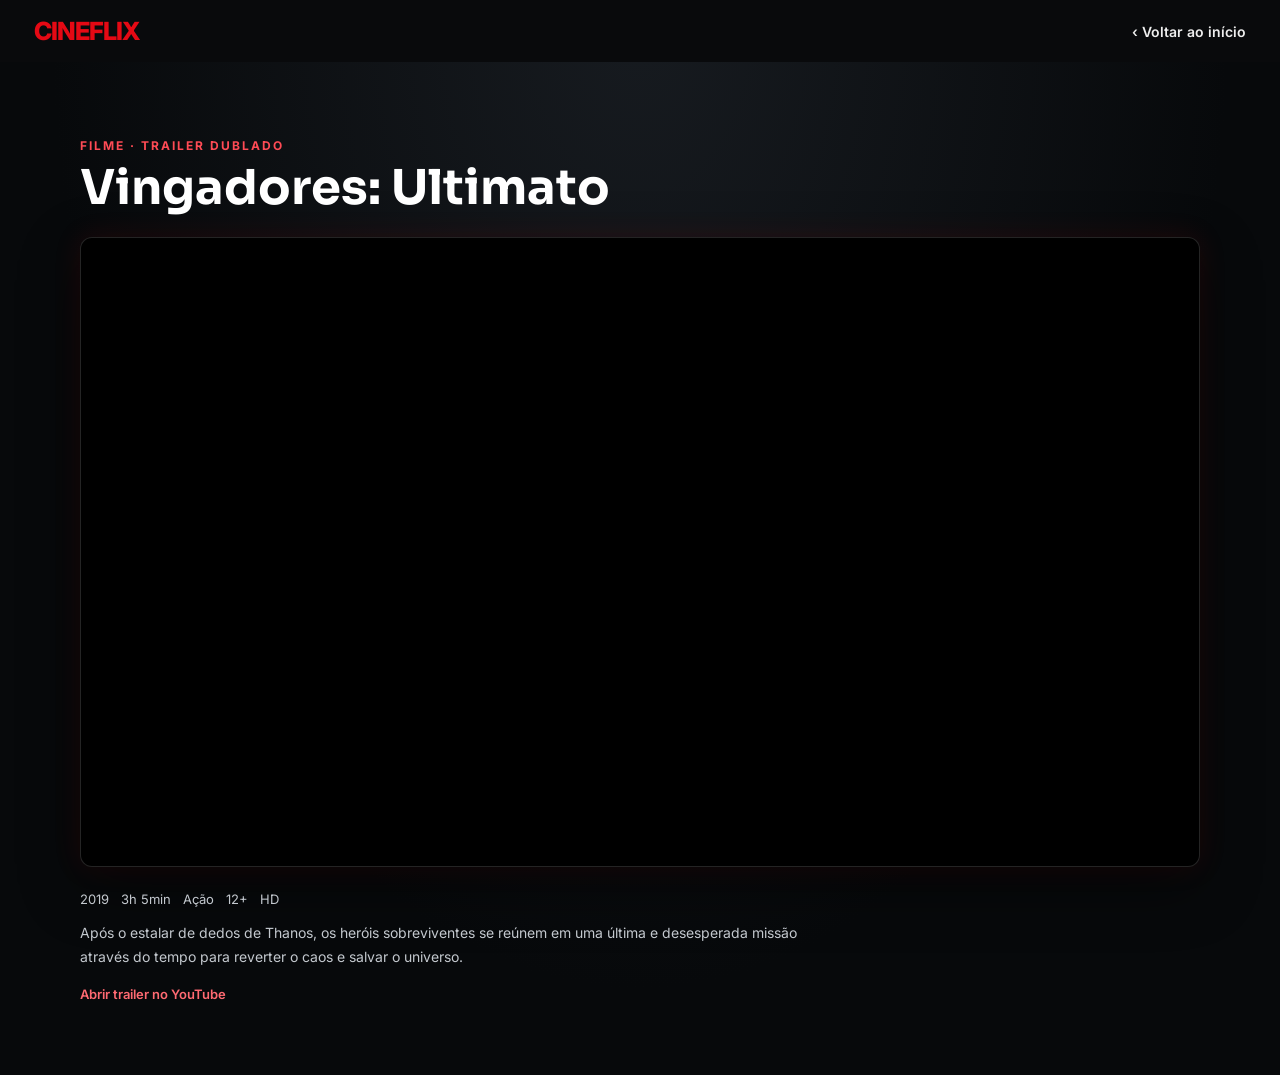
<file: assistir.html>
<!DOCTYPE html>
<html lang="pt-BR">
<head>
  <meta charset="UTF-8">
  <meta name="viewport" content="width=device-width, initial-scale=1.0">
  <meta name="theme-color" content="#07090b">
  <title>Assistir Vingadores: Ultimato · Cineflix</title>
  <link rel="stylesheet" href="style.css">
  <link rel="preconnect" href="https://fonts.googleapis.com">
  <link rel="preconnect" href="https://fonts.gstatic.com" crossorigin>
  <link href="https://fonts.googleapis.com/css2?family=Inter:wght@400;500;600;700;800&family=Sora:wght@600;700&display=swap" rel="stylesheet">
</head>
<body class="watch-page">
  <header class="topbar">
    <a class="logo" href="index.html" aria-label="Cineflix, início">CINEFLIX</a>
    <a class="watch-back" href="index.html">‹ Voltar ao início</a>
  </header>

  <main class="watch-content">
    <div class="watch-heading">
      <span>Filme · Trailer dublado</span>
      <h1>Vingadores: Ultimato</h1>
    </div>

    <div class="watch-player">
      <iframe
        src="https://www.youtube-nocookie.com/embed/LMOqLeoP2yw?rel=0&amp;vq=highres&amp;playsinline=1"
        title="Trailer dublado de Vingadores: Ultimato"
        allow="encrypted-media; picture-in-picture"
        referrerpolicy="strict-origin-when-cross-origin"
        allowfullscreen
      ></iframe>
    </div>

    <section class="watch-details" aria-label="Informações do filme">
      <div class="watch-meta">
        <span>2019</span>
        <span>3h 5min</span>
        <span>Ação</span>
        <span>12+</span>
        <span>HD</span>
      </div>
      <p>
        Após o estalar de dedos de Thanos, os heróis sobreviventes se reúnem em uma última e desesperada missão através do tempo para reverter o caos e salvar o universo.
      </p>
      <a class="watch-youtube" href="https://www.youtube.com/watch?v=LMOqLeoP2yw" target="_blank" rel="noopener noreferrer">
        Abrir trailer no YouTube
      </a>
    </section>
  </main>
</body>
</html>
</file>
<file: style.css>
* {
    box-sizing: border-box;
    margin: 0;
    padding: 0;
}

body {
    font-family: Inter, Arial, sans-serif;
    background: #07090b;
    color: #fff;
    overflow-x: hidden;
}

.topbar {
    height: 62px;
    background: #090a0c;
    display: flex;
    align-items: center;
    padding: 0 34px;
    gap: 48px;
    position: relative;
    z-index: 10;
}

.logo {
    font-size: 25px;
    font-weight: 800;
    color: #e50914;
    letter-spacing: -1px;
}

.topbar nav {
    display: flex;
    gap: 30px;
    height: 100%;
    align-items: center;
}

.topbar nav a {
    color: #eee;
    text-decoration: none;
    font-size: 14px;
    transition: color 180ms ease, text-shadow 180ms ease;
}

.topbar nav a:hover,
.topbar nav a:focus-visible {
    color: #fff;
    text-shadow: 0 0 12px rgba(229, 9, 20, 0.8);
}

.topbar nav a.active {
    font-weight: 700;
}

.top-actions {
    margin-left: auto;
    display: flex;
    align-items: center;
    gap: 18px;
}

.search {
    width: 250px;
    height: 38px;
    border-radius: 8px;
    background: #202226;
    display: flex;
    align-items: center;
    padding: 0 12px;
    gap: 8px;
    color: #aaa;
    border: 1px solid transparent;
    transition: border-color 180ms ease, box-shadow 180ms ease, background 180ms ease;
}

.search:focus-within {
    border-color: rgba(229, 9, 20, 0.7);
    background: #24262b;
    box-shadow: 0 0 16px rgba(229, 9, 20, 0.28);
}

.search-button {
    display: flex;
    align-items: center;
    justify-content: center;
    flex: 0 0 auto;
    padding: 0;
    border: 0;
    background: transparent;
    cursor: pointer;
}

.search-button img {
    width: 18px;
    height: 18px;
    object-fit: contain;
    filter: brightness(0) invert(1);
    transition: filter 180ms ease, transform 180ms ease;
}

.search-button:hover img,
.search-button:focus-visible img {
    filter: brightness(0) saturate(100%) invert(16%) sepia(96%) saturate(5574%) hue-rotate(347deg) brightness(92%) contrast(112%);
    transform: scale(1.08);
}

.search input {
    border: 0;
    outline: 0;
    background: transparent;
    color: #fff;
    width: 100%;
    font-size: 12px;
}

.search input::placeholder {
    color: #999;
}

.icon-btn {
    width: 30px;
    height: 30px;
    padding: 0;
    border: 0;
    background: transparent;
    display: flex;
    align-items: center;
    justify-content: center;
    cursor: pointer;
    border-radius: 50%;
    transition: background 180ms ease, box-shadow 180ms ease;
}

.icon-btn:hover,
.icon-btn:focus-visible {
    background: transparent;
    box-shadow: none;
}

.icon-btn img {
    width: 21px;
    height: 21px;
    object-fit: contain;
    filter: brightness(0) invert(1);
    transition: filter 180ms ease, opacity 180ms ease;
}

.icon-btn:hover img,
.icon-btn:focus-visible img {
    filter: brightness(0) saturate(100%) invert(16%) sepia(96%) saturate(5574%) hue-rotate(347deg) brightness(92%) contrast(112%);
    opacity: 0.9;
}

.avatar {
    width: 32px;
    height: 32px;
    border-radius: 50%;
    overflow: hidden;
    background: #eee;
    border: 1px solid transparent;
    padding: 0;
    cursor: pointer;
    transition: border-color 180ms ease, box-shadow 180ms ease, transform 180ms ease;
}

.avatar:hover,
.avatar:focus-visible,
.avatar[aria-expanded="true"] {
    border-color: #ff4b55;
    box-shadow: 0 0 14px rgba(229, 9, 20, 0.65);
    transform: translateY(-1px);
}

.avatar img {
    width: 100%;
    height: 100%;
    object-fit: cover;
}

.profile-menu {
    position: absolute;
    top: 54px;
    right: 34px;
    display: grid;
    gap: 5px;
    min-width: 210px;
    padding: 15px 17px;
    border: 1px solid rgba(255, 255, 255, 0.12);
    border-radius: 10px;
    background: rgba(19, 21, 25, 0.97);
    box-shadow: 0 10px 32px rgba(0, 0, 0, 0.45), 0 0 18px rgba(229, 9, 20, 0.16);
}

.profile-menu[hidden] {
    display: none;
}

.profile-menu strong {
    font-size: 13px;
}

.profile-menu span {
    color: #aeb3bb;
    font-size: 11px;
}

/* =========================
   HERO
========================= */

.hero {
    height: clamp(480px, 58vw, 650px);
    position: relative;
    overflow: hidden;
    background: #07090b;
}


/* =========================
   IMAGEM
========================= */

.hero-image {
    position: absolute;
    inset: 0;
    width: 100%;
    height: 100%;
    object-fit: cover;
    object-position: center 38%;
    z-index: 0;
}

/* =========================
   GRADIENTE
========================= */

.hero:after {
    content: "";
    position: absolute;
    inset: 0;

    background: linear-gradient(90deg, #07090b 0%, rgba(7, 9, 11, 0.94) 24%, rgba(7, 9, 11, 0.62) 44%, rgba(7, 9, 11, 0.08) 78%), linear-gradient(0deg, #07090b 0%, rgba(7, 9, 11, 0.55) 18%, transparent 58%);

    pointer-events: none;
    z-index: 1;
}


/* =========================
   CONTEÚDO
========================= */

.hero-content {
    position: relative;
    z-index: 2;
    min-height: 100%;
    display: flex;
    flex-direction: column;
    justify-content: center;
    padding: 72px 35px 52px;
    max-width: 660px;
}

.type {
    font-size: 12px;
    letter-spacing: 2px;
    color: #ddd;
}

.hero h1 {
    font-size: clamp(38px, 4.2vw, 58px);
    line-height: 1.05;
    margin: 10px 0 12px;
}

.meta {
    display: flex;
    flex-wrap: wrap;
    gap: 15px;
    align-items: center;
    color: #ddd;
    font-size: 14px;
}

.meta b {
    border: 1px solid #aaa;
    padding: 2px 5px;
    font-size: 11px;
}

.hero p {
    color: #ddd;
    font-size: 14px;
    line-height: 1.6;
    max-width: 520px;
    margin: 15px 0 20px;
}

.hero-buttons {
    display: flex;
    gap: 10px;
}

.hero-buttons button {
    border: 0;
    border-radius: 5px;
    padding: 12px 22px;
    font-weight: 700;
    font-size: 14px;
    cursor: pointer;
    transition: transform 180ms ease, box-shadow 180ms ease, background 180ms ease;
}

.hero-buttons button:hover,
.hero-buttons button:focus-visible {
    transform: translateY(-2px);
}

.watch {
    background: #e50914;
    color: #fff;
}

.watch:hover,
.watch:focus-visible {
    background: #ff1722;
    box-shadow: 0 0 22px rgba(229, 9, 20, 0.65);
}

.list {
    background: #273039;
    color: #fff;
}

.list:hover,
.list:focus-visible {
    background: #35414d;
    box-shadow: 0 0 18px rgba(118, 161, 196, 0.38);
}

.hero-arrows {
    position: absolute;
    z-index: 3;
    right: 45px;
    bottom: 50px;
    display: flex;
    gap: 10px;
}

.hero-arrows button {
    width: 44px;
    height: 44px;
    border: 1px solid rgba(255, 255, 255, 0.34);
    border-radius: 50%;
    background: rgba(15, 18, 20, 0.7);
    color: #fff;
    font-size: 28px;
    cursor: pointer;
    transition: border-color 180ms ease, background 180ms ease, box-shadow 180ms ease;
}

.carousel-controls button {
    width: 44px;
    height: 44px;
    border: 1px solid rgba(255, 255, 255, 0.34);
    border-radius: 50%;
    background: rgba(15, 18, 20, 0.7);
}

.hero-arrows button:hover,
.hero-arrows button:focus-visible,
.carousel-controls button:hover,
.carousel-controls button:focus-visible {
    border-color: #e50914;
    background: rgba(229, 9, 20, 0.16);
    box-shadow: 0 0 20px rgba(229, 9, 20, 0.72), inset 0 0 10px rgba(229, 9, 20, 0.18);
}

.content {
    padding: 8px clamp(18px, 4vw, 56px) 50px;
}

.row {
    margin-top: 20px;
}

.row-title {
    display: flex;
    justify-content: space-between;
    align-items: center;
    margin-bottom: 12px;
}

.row-title h2 {
    font-size: 20px;
}

.row-title a {
    color: #ddd;
    text-decoration: none;
    font-size: 12px;
    transition: color 180ms ease, text-shadow 180ms ease;
}

.row-title a:hover,
.row-title a:focus-visible {
    color: #fff;
    text-shadow: 0 0 12px rgba(229, 9, 20, 0.75);
}

.carousel-viewport {
    position: relative;
    overflow: hidden;
}

.hero-buttons .watch[hidden] {
    display: none;
}

.cards {
    display: flex;
    gap: 12px;
    transition: transform 360ms cubic-bezier(0.22, 0.68, 0, 1);
    will-change: transform;
}

.empty-state {
    flex: 1 0 100%;
    padding: 18px 0;
    color: #aeb3bb;
    font-size: 13px;
}

.card {
    flex: 0 0 calc((100% - 48px) / 5);
    min-width: 0;
}

.poster {
    display: block;
    width: 100%;
    aspect-ratio: 2 / 3;
    height: auto;
    border-radius: 4px;
    object-fit: cover;
    background: #202226;
    border: 1px solid transparent;
    transition: filter 200ms ease, border-color 200ms ease, box-shadow 200ms ease;
}

.poster:hover,
.poster:focus-visible {
    filter: brightness(1.12);
    border-color: rgba(255, 75, 85, 0.8);
    box-shadow: 0 0 18px rgba(229, 9, 20, 0.38);
}

.card-title {
    font-size: 12px;
    font-weight: 600;
    margin-top: 7px;
    white-space: nowrap;
    overflow: hidden;
    text-overflow: ellipsis;
}

.card-meta {
    font-size: 10px;
    color: #8d969f;
    margin-top: 5px;
}

.carousel-controls {
    position: absolute;
    z-index: 3;
    inset: 0;
    bottom: 42px;
    pointer-events: none;
}

.carousel-controls button {
    position: absolute;
    top: 50%;
    display: grid;
    place-items: center;
    width: 44px;
    height: 44px;
    padding: 0;
    cursor: pointer;
    opacity: 0;
    pointer-events: auto;
    transform: translateY(-50%);
    transition: opacity 180ms ease, border-color 180ms ease, background 180ms ease, box-shadow 180ms ease;
}

.carousel-controls button:first-child {
    left: 0;
}

.carousel-controls button:last-child {
    right: 0;
}

.carousel-controls img {
    width: 20px;
    height: 20px;
    object-fit: contain;
    filter: brightness(0) invert(1);
    display: block;
    pointer-events: none;
}

.carousel-viewport:hover .carousel-controls button,
.carousel-viewport:focus-within .carousel-controls button,
.carousel-controls button:focus-visible {
    opacity: 1;
}

.carousel-controls button:hover,
.carousel-controls button:focus-visible {
    border-color: #e50914;
    background: rgba(229, 9, 20, 0.16);
    box-shadow: 0 0 20px rgba(229, 9, 20, 0.72), inset 0 0 10px rgba(229, 9, 20, 0.18);
}

.carousel-controls button:active {
    background: rgba(229, 9, 20, 0.32);
}

@media (max-width: 900px) {
    .topbar {
        padding: 0 18px;
        gap: 20px;
    }

    .topbar nav {
        gap: 15px;
    }

    .search {
        width: 170px;
    }

    .card {
        flex-basis: calc((100% - 36px) / 4);
    }
}

@media (max-width: 700px) {
    .topbar {
        height: 60px;
        padding: 0 16px;
        gap: 12px;
    }

    .topbar nav {
        display: none;
    }

    .search {
        width: clamp(110px, 34vw, 175px);
        height: 36px;
        padding: 0 9px;
    }

    .top-actions {
        gap: 10px;
    }

    .icon-btn {
        display: none;
    }

    .profile-menu {
        right: 16px;
    }

    .hero {
        height: 540px;
        max-height: calc(100svh - 60px);
        min-height: 480px;
    }

    .hero-image {
        object-position: 60% center;
    }

    .hero:after {
        background: linear-gradient(0deg, #07090b 0%, rgba(7, 9, 11, 0.94) 18%, rgba(7, 9, 11, 0.58) 52%, rgba(7, 9, 11, 0.12) 100%);
    }

    .hero-content {
        justify-content: flex-end;
        padding: 190px 20px 42px;
    }

    .hero h1 {
        font-size: clamp(34px, 9vw, 48px);
    }

    .hero p {
        font-size: 13px;
        margin: 12px 0 16px;
    }

    .hero-arrows {
        right: 18px;
        bottom: 20px;
    }

    .hero-arrows button,
    .carousel-controls button {
        width: 40px;
        height: 40px;
        font-size: 25px;
    }

    .content {
        padding: 8px 16px 36px;
    }

    .cards {
        gap: 12px;
    }

    .card {
        flex-basis: calc((100% - 12px) / 2);
    }

    .row-title h2 {
        font-size: 18px;
    }
}

.watch-page {
    min-height: 100vh;
    background: radial-gradient(ellipse at 50% 0, #171b20 0, #07090b 65%);
}

.watch-page .topbar {
    justify-content: space-between;
}

.watch-page .logo {
    text-decoration: none;
}

.watch-back {
    color: #eee;
    font-size: 14px;
    font-weight: 600;
    text-decoration: none;
    transition: color 180ms ease, text-shadow 180ms ease;
}

.watch-back:hover,
.watch-back:focus-visible {
    color: #fff;
    text-shadow: 0 0 12px rgba(229, 9, 20, 0.8);
}

.watch-content {
    width: min(100% - 40px, 1120px);
    margin: 0 auto;
    padding: clamp(32px, 6vw, 72px) 0;
}

.watch-heading {
    margin-bottom: 22px;
}

.watch-heading span {
    color: #ff4b55;
    font-size: 12px;
    font-weight: 700;
    letter-spacing: 2px;
    text-transform: uppercase;
}

.watch-heading h1 {
    margin-top: 8px;
    font-family: Sora, Inter, sans-serif;
    font-size: clamp(30px, 5vw, 48px);
    line-height: 1.1;
}

.watch-player {
    overflow: hidden;
    width: 100%;
    aspect-ratio: 16 / 9;
    border: 1px solid rgba(255, 255, 255, 0.14);
    border-radius: 12px;
    background: #000;
    box-shadow: 0 20px 60px rgba(0, 0, 0, 0.48), 0 0 28px rgba(229, 9, 20, 0.12);
}

.watch-player iframe {
    display: block;
    width: 100%;
    height: 100%;
    border: 0;
}

.watch-details {
    max-width: 760px;
    margin-top: 24px;
}

.watch-meta {
    display: flex;
    flex-wrap: wrap;
    gap: 12px;
    color: #c3c8ce;
    font-size: 13px;
}

.watch-details p {
    margin-top: 14px;
    color: #c3c8ce;
    font-size: 14px;
    line-height: 1.7;
}

.watch-youtube {
    display: inline-flex;
    margin-top: 18px;
    color: #ff6a72;
    font-size: 13px;
    font-weight: 600;
    text-decoration: none;
}

.watch-youtube:hover,
.watch-youtube:focus-visible {
    color: #fff;
    text-shadow: 0 0 12px rgba(229, 9, 20, 0.75);
}

@media (max-width: 380px) {
    .logo {
        font-size: 21px;
    }

    .search {
        width: 108px;
    }

    .hero-buttons button {
        padding: 11px 15px;
        font-size: 13px;
    }

    .watch-content {
        width: calc(100% - 28px);
    }
}

/* =====================================================
   BOTÕES DO HERO — fonte moderna + ícones em imagem
===================================================== */
.hero-buttons button {
    font-family: 'Sora', Inter, sans-serif;
    font-weight: 600;
    letter-spacing: 0.2px;
    display: inline-flex;
    align-items: center;
    justify-content: center;
    gap: 10px;
    position: relative;
    overflow: hidden;
}

.btn-icon {
    width: 18px;
    height: 18px;
    object-fit: contain;
    display: block;
    transition: transform 250ms cubic-bezier(.3, 1.6, .5, 1);
    /* ícones brancos: remova a linha abaixo se suas imagens já tiverem cor */
    filter: brightness(0) invert(1);
}

.hero-buttons button:hover .btn-icon,
.hero-buttons button:focus-visible .btn-icon {
    transform: scale(1.22) rotate(-8deg);
}

/* brilho que atravessa o botão */
.hero-buttons button::after {
    content: "";
    position: absolute;
    inset: 0;
    pointer-events: none;
    background: linear-gradient(110deg, transparent 30%, rgba(255, 255, 255, .35) 50%, transparent 70%);
    transform: translateX(-120%);
    transition: transform 650ms ease;
}

.hero-buttons button:hover::after,
.hero-buttons button:focus-visible::after {
    transform: translateX(120%);
}

.hero-buttons button:active {
    transform: scale(.96);
}

.watch {
    animation: glowPulse 2.8s ease-in-out 1.6s infinite;
}

.list.pop {
    animation: pop 450ms cubic-bezier(.3, 1.6, .5, 1);
}

/* =====================================================
   SETAS DO HERO — imagem centralizada no botão
===================================================== */
.hero-arrows button {
    display: flex;
    align-items: center;
    justify-content: center;
    padding: 0;
    font-size: 0;
    line-height: 0;
}

.hero-arrows img {
    width: 20px;
    height: 20px;
    object-fit: contain;
    display: block;
    pointer-events: none;
    filter: brightness(0) invert(1);
    transition: transform 260ms ease;
}

.hero-arrows button:hover img { transform: none; }
.hero-arrows button:active { transform: none; }

@media (max-width: 700px) {
    .hero-arrows img,
    .carousel-controls img { width: 17px; height: 17px; }
}

/* =====================================================
   ANIMAÇÕES DO SITE
===================================================== */
@keyframes rise {
    from { opacity: 0; transform: translateY(34px); filter: blur(6px); }
    to   { opacity: 1; transform: none; filter: blur(0); }
}
@keyframes dropIn {
    from { opacity: 0; transform: translateY(-100%); }
    to   { opacity: 1; transform: none; }
}
@keyframes kenburns {
    from { opacity: 0; transform: scale(1.14); }
    15%  { opacity: 1; }
    to   { opacity: 1; transform: scale(1); }
}
@keyframes popIn {
    from { opacity: 0; transform: scale(.7); }
    to   { opacity: 1; transform: none; }
}
@keyframes cardIn {
    from { opacity: 0; transform: translateY(46px) scale(.94); filter: blur(4px); }
    to   { opacity: 1; transform: none; filter: blur(0); }
}
@keyframes glowPulse {
    0%, 100% { box-shadow: 0 0 0 0 rgba(229, 9, 20, .55); }
    50%      { box-shadow: 0 0 0 12px rgba(229, 9, 20, 0); }
}
@keyframes pop {
    0%   { transform: scale(.9); }
    60%  { transform: scale(1.08); }
    100% { transform: scale(1); }
}

/* Barra de topo */
.topbar {
    position: sticky;
    top: 0;
    animation: dropIn 700ms cubic-bezier(.2, .8, .2, 1) both;
    transition: background 300ms ease, box-shadow 300ms ease, backdrop-filter 300ms ease;
}
.topbar.scrolled {
    background: rgba(9, 10, 12, .78);
    backdrop-filter: blur(14px);
    -webkit-backdrop-filter: blur(14px);
    box-shadow: 0 8px 30px rgba(0, 0, 0, .5), 0 1px 0 rgba(229, 9, 20, .25);
}
.logo { transition: text-shadow 300ms ease, transform 300ms ease; }
.logo:hover { text-shadow: 0 0 18px rgba(229, 9, 20, .8); transform: scale(1.05); }

/* Menu com sublinhado animado */
.topbar nav a { position: relative; padding: 6px 0; }
.topbar nav a::after {
    content: "";
    position: absolute;
    left: 0; right: 0; bottom: 0;
    height: 2px;
    background: #e50914;
    box-shadow: 0 0 10px rgba(229, 9, 20, .8);
    transform: scaleX(0);
    transform-origin: left;
    transition: transform 300ms ease;
}
.topbar nav a:hover::after,
.topbar nav a:focus-visible::after,
.topbar nav a.active::after { transform: scaleX(1); }

.search { transition: width 300ms ease, border-color 180ms ease, box-shadow 180ms ease, background 180ms ease; }
@media (min-width: 701px) { .search:focus-within { width: 310px; } }

.profile-menu:not([hidden]) { animation: popIn 260ms cubic-bezier(.3, 1.4, .5, 1) both; transform-origin: top right; }

/* Hero: imagem com zoom lento + conteúdo em sequência */
.hero-image { animation: kenburns 1.8s cubic-bezier(.2, .7, .2, 1) both; }
.hero-content > * { animation: rise 900ms cubic-bezier(.2, .8, .2, 1) both; }
.hero-content > :nth-child(1) { animation-delay: 250ms; }
.hero-content > :nth-child(2) { animation-delay: 380ms; }
.hero-content > :nth-child(3) { animation-delay: 510ms; }
.hero-content > :nth-child(4) { animation-delay: 640ms; }
.hero-content > :nth-child(5) { animation-delay: 770ms; }
.hero-arrows { animation: popIn 700ms cubic-bezier(.3, 1.4, .5, 1) 1s both; }

/* Linhas de catálogo */
.reveal { opacity: 0; }
.reveal.in { opacity: 1; animation: cardIn 800ms cubic-bezier(.2, .8, .2, 1) var(--d, 0ms) backwards; }

.card { transition: transform 350ms cubic-bezier(.2, .8, .2, 1), z-index 0s; position: relative; }
.card:hover { transform: translateY(-4px); z-index: 2; }
.card:hover .poster {
    filter: brightness(1.12);
    border-color: rgba(255, 75, 85, .8);
    box-shadow: 0 18px 34px rgba(0, 0, 0, .6), 0 0 22px rgba(229, 9, 20, .45);
}
.card-title { transition: color 250ms ease; }
.card:hover .card-title { color: #ff6a72; }

.row-title h2 { position: relative; padding-bottom: 6px; }
.row-title h2::after {
    content: "";
    position: absolute;
    left: 0; bottom: 0;
    width: 28px; height: 3px;
    border-radius: 2px;
    background: #e50914;
    transition: width 450ms cubic-bezier(.2, .8, .2, 1);
}
.row:hover .row-title h2::after { width: 64px; }

/* Acessibilidade: respeita quem prefere menos movimento */
@media (prefers-reduced-motion: reduce) {
    *, *::before, *::after {
        animation-duration: .01ms !important;
        animation-delay: 0s !important;
        animation-iteration-count: 1 !important;
        transition-duration: .01ms !important;
        scroll-behavior: auto !important;
    }
}
</file>
